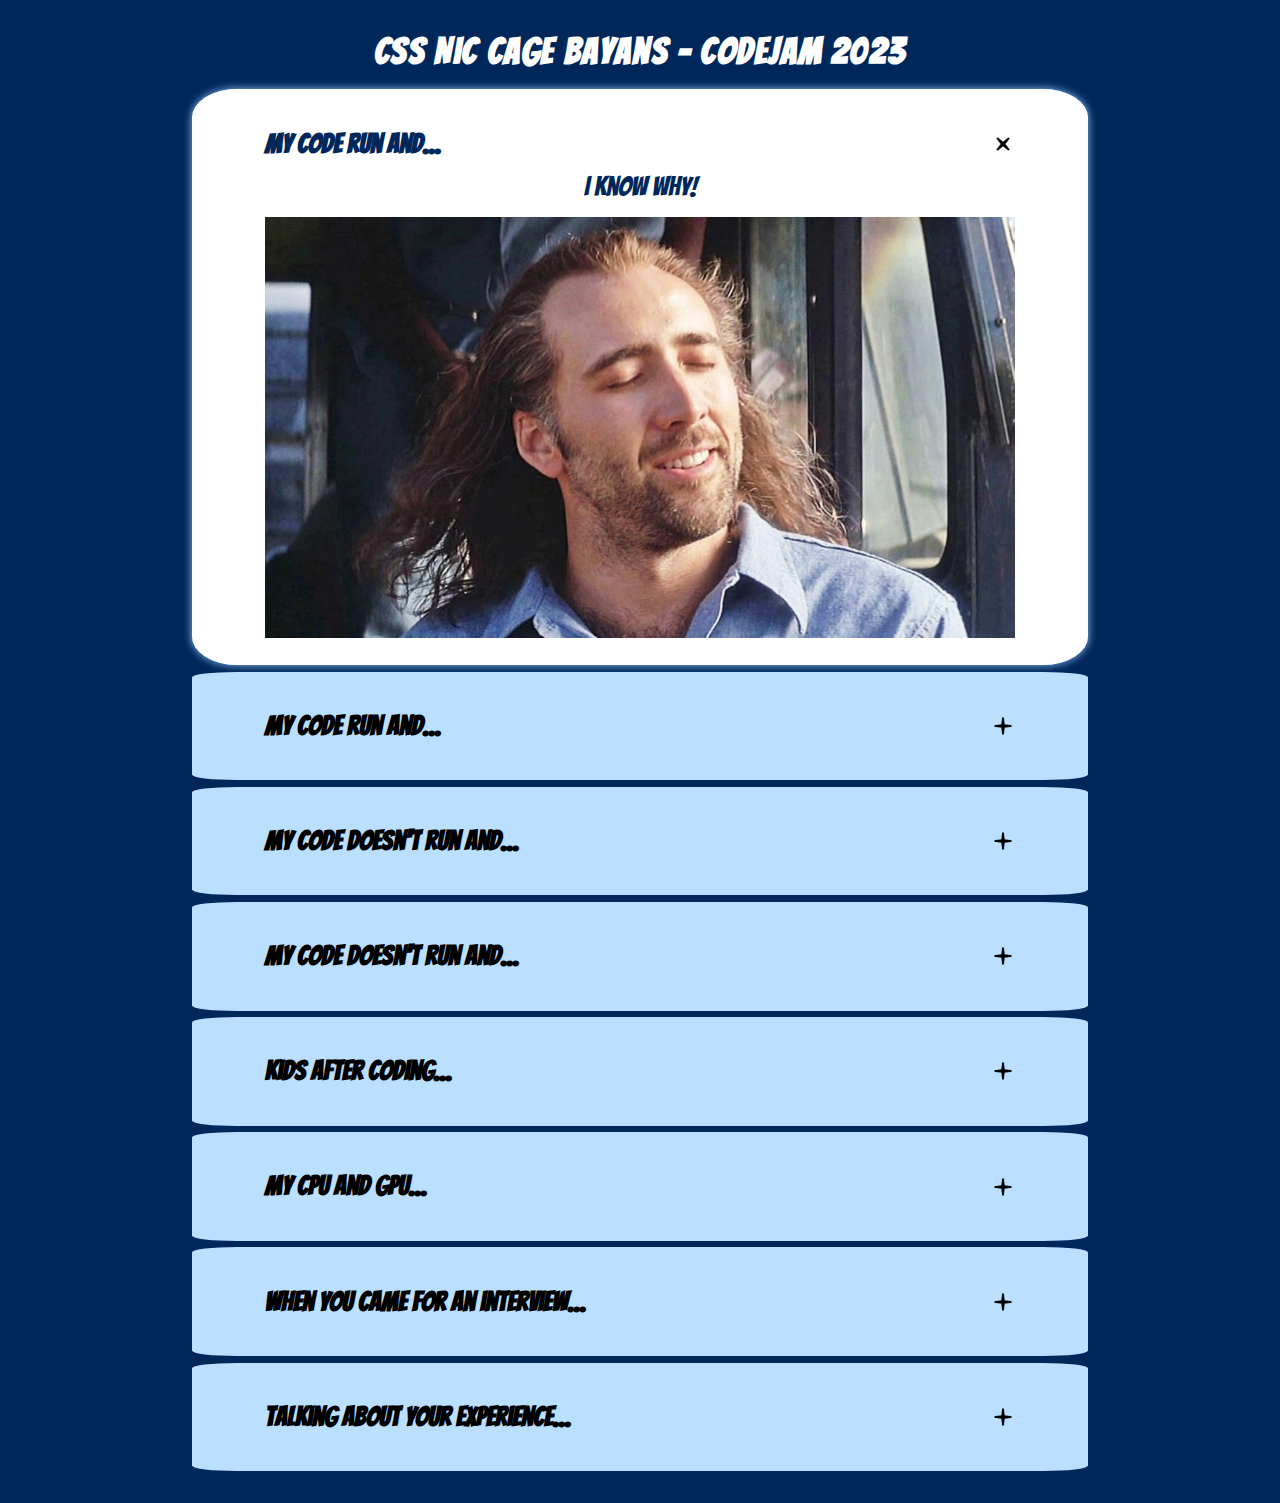
<file: cssBayan/index.html>
<!DOCTYPE html>
<html lang="en">
<head>
  <meta charset="UTF-8">
  <meta http-equiv="X-UA-Compatible" content="IE=edge">
  <meta name="viewport" content="width=device-width, initial-scale=1.0">
  <link rel="preconnect" href="https://fonts.googleapis.com">
  <link rel="preconnect" href="https://fonts.gstatic.com" crossorigin>
  <link href="https://fonts.googleapis.com/css2?family=Bangers&display=swap" rel="stylesheet">
  <link rel="stylesheet" href="style.css">
  <title>CODEJAM - cssBayan</title>
</head>
<body>
  <main>
    <div class="accordion">
      <h1 class="accordion__title">css Nic Cage Bayans - CodeJam 2023</h1>
      <ul class="accordion__memes-list">
        <li class="accordion__item">
          <input id="first-meme" type="radio" name="accordion" class="accordion__input" checked>  
          <label for="first-meme" class="accordion__label">
            <h2 class="meme-title">My code run and...<span class="label-icon"></span></h2>
            <div class="content">
              <p class="content-text">I know why!</p>
              <img class="content-image" src="assets/images/cage-1.jpg" alt="first-meme">
            </div>         
          </label>
        </li>
        <li class="accordion__item">
          <input id="second-meme" type="radio" name="accordion" class="accordion__input">
          <label for="second-meme" class="accordion__label">
            <h2 class="meme-title">My code run and...<span class="label-icon"></span></h2>
            <div class="content">
              <p class="content-text">I don't know why...</p>
              <img class="content-image" src="assets/images/nicolas-cage-cage.gif" alt="second-meme">
            </div>
          </label>
        </li>
        <li class="accordion__item">
          <input id="third-meme" type="radio" name="accordion" class="accordion__input">
          <label for="third-meme" class="accordion__label">
            <h2 class="meme-title">My code doesn't run and...<span class="label-icon"></span></h2>
            <div class="content">
              <p class="content-text">I know why!</p>
              <img class="content-image" src="assets/images/cage-3.jpg" alt="third-meme">
            </div>
          </label>
        </li>
        <li class="accordion__item">
          <input id="fourth-meme" type="radio" name="accordion" class="accordion__input">
          <label for="fourth-meme" class="accordion__label">
            <h2 class="meme-title">My code doesn't run and...<span class="label-icon"></span></h2>
            <div class="content">
              <p class="content-text">I don't know why...</p>
              <img class="content-image" src="assets/images/cage-4.jpg" alt="fourth-meme">
            </div>
          </label>
        </li>
        <li class="accordion__item">
          <input id="fifth-meme" type="radio" name="accordion" class="accordion__input">
          <label for="fifth-meme" class="accordion__label">
            <h2 class="meme-title">Kids after coding...<span class="label-icon"></span></h2>
            <div class="content">
              <p class="content-text">"Hello World"</p>
              <img class="content-image" src="assets/images/cage-5.jpeg" alt="fifth-meme">
            </div>
          </label>
        </li>
        <li class="accordion__item">
          <input id="sixth-meme" type="radio" name="accordion" class="accordion__input">
          <label for="sixth-meme" class="accordion__label">
            <h2 class="meme-title">My CPU and GPU...<span class="label-icon"></span></h2>
            <div class="content">
              <p class="content-text">When I start "three.js"</p>
              <img class="content-image" src="assets/images/cage-6.jpg" alt="sixth-meme">
            </div>
          </label>
        </li>
        <li class="accordion__item">
          <input id="seventh-meme" type="radio" name="accordion" class="accordion__input">
          <label for="seventh-meme" class="accordion__label">
            <h2 class="meme-title">When you came for an interview...<span class="label-icon"></span></h2>
            <div class="content">
              <p class="content-text">Tech Lead & You</p>
              <img class="content-image" src="assets/images/cage-7.jpg" alt="seventh-meme">
            </div>
          </label>
        </li>
        <li class="accordion__item">
          <input id="eighth-meme" type="radio" name="accordion" class="accordion__input">
          <label for="eighth-meme" class="accordion__label">
            <h2 class="meme-title">Talking about your experience...<span class="label-icon"></span></h2>
            <div class="content">
              <p class="content-text">HR Specialist, "You don't say!"</p>
              <img class="content-image" src="assets/images/cage-8.jpeg" alt="eighth-meme">
            </div>
          </label>
        </li>
      </ul>
    </div>
  </main>
</body>
</html>
</file>
<file: cssBayan/style.css>
* {
  margin: 0;
  padding: 0;
  box-sizing: border-box;
}

:root {
  --background-color: #00275a;
  --app-title-color: #fff;
  --accordion-item-color: #badfff;
  --accordion-item-color-hover: #fff;
  --accordion-item-color-checked: #fff;
  --accordion-item-shadow-checked: #95c7ff;
  --meme-text-color: #000;
  --meme-text-color-hover: #0259cb;
  --meme-text-color-active: #3c4046;
  --meme-text-color-checked: #00275a;
}

body {
  background-color: var(--background-color);
  font-family: 'Bangers', cursive;
}


.accordion {
  margin: 2em auto;
  width: 50%;
}

.accordion__title {
  font-size: 2.7rem;
  letter-spacing: 0.1rem;
  text-align: center;
  margin-bottom: 1em;
  color: var(--app-title-color);
}

.accordion__item  {
  list-style: none;
  width: 100%;
  border-radius: 5%;
  margin-bottom: 0.4em;
  background-color: var(--accordion-item-color);
  cursor: pointer;
}


.accordion__label {
  display: flex;
  flex-direction: column;
  align-items: flex-start;
  justify-content: center;
  justify-content: space-between;
  border-radius: 5%;
  font-size: 2rem;
  line-height: 1.5rem;
  font-weight: 500;
  color: var(--meme-text-color);
  padding: 1em 1.5em;
  transition: all .5s;
  cursor: pointer;
}

.meme-title {
  display: flex;
  align-items: center;
  justify-content: space-between;
  width: 100%;
  line-height: 2em;
  font-size: 2rem;
}

.accordion__input {
  display: none;
}

.label-icon {
  display: none;
  width: 1.5rem;
  height: 1.5rem;
  background: center url(assets/icons/icons8-multiply-64.png);
  background-size: contain;
  transform: rotate(45deg);
  transition: all .5s;
}

.content {
  display: flex;
  flex-direction: column;
  align-items: center;
  max-height: 0;
  width: 100%;
  line-height: 2rem;
  overflow: hidden;
  transition: all .5s;
}

.content-text {
  font-size: 2rem;
  padding: 0 1em;
  margin-bottom: 0.5em;
}
.content-image  {
  width: 100%;
  transition: all .5s;
}

.accordion__input:checked ~ .accordion__label > .content {
  max-height: 50rem;
  color: var(--meme-text-color-checked);
  background-color: var(--accordion-item-color-checked);
}

.accordion__input:checked ~ .accordion__label > .meme-title > .label-icon {
  transform: rotate(0deg);
}

.accordion__input:checked + .accordion__label {
  color: var(--meme-text-color-checked);
  background-color: var(--accordion-item-color-checked);
  box-shadow: 0 0 0.3em var(--accordion-item-shadow-checked);
}


@media (hover: hover) {
  .accordion__memes-list:hover .accordion__item {
    background-color: var(--accordion-item-color-hover);
  }

  .accordion__memes-list:hover .label-icon {
    display: block;
  }
  

  .accordion__item:hover > .accordion__label > .meme-title > .label-icon {
    transform: rotate(0deg);
  }

  .accordion__item:hover > .accordion__label > .content {
    max-height: 50rem;
    color: var(--meme-text-color-hover);
    background-color:var(--accordion-item-color-hover);
  }

  .accordion__item:hover > .accordion__label {
    color: var(--meme-text-color-hover);
  }



  .accordion__item:active > .accordion__label {
    color: var(--meme-text-color-active);
  }
  .accordion__item:active > .accordion__label > .meme-title > .label-icon {
    transform: rotate(180deg);
  }
  .accordion__item:active > .accordion__label > .content {
    color: var(--meme-text-color-active);
  }
  .accordion__item:active > .accordion__label > .content > .content-image {
    filter: opacity(0.8);
  }
  
}


@media (max-width: 1440px) {
  .accordion {
    width: 70%;
  }
  .accordion__title {
    font-size: 2.3rem;
    margin-bottom: 0.5em;
  }
  .accordion__label {
    font-size: 1.7rem;
    padding: 1em 2.7em;
  }
  .label-icon {
    display: block;
  }
  .meme-title {
    font-size: 1.7rem;
  }
  .content-text {
    font-size: 1.7rem;
  }
}

@media (max-width: 1180px) {
  .accordion {
    width: 80%;
  }
  .accordion__title {
    font-size: 2rem;
    margin-bottom: 0.5em;
  }
  .accordion__label {
    font-size: 1.5rem;
    padding: 1em;
  }
  .label-icon {
    display: block;
  }
  .meme-title {
    font-size: 1.5rem;
  }
  .content-text {
    font-size: 1.5rem;
  }
}


@media (max-width: 568px) {
  .accordion {
    width: 90%;
  }
  .accordion__title {
    font-size: 1.5rem;
    margin-bottom: 0.5em;
  }
  .accordion__label {
    font-size: 1rem;
    padding: 1em;
  }
  .meme-title {
    font-size: 1rem;
  }
  .content-text {
    font-size: 1rem;
  }
  .content-image {
    width: 100%;
  }
}
</file>
